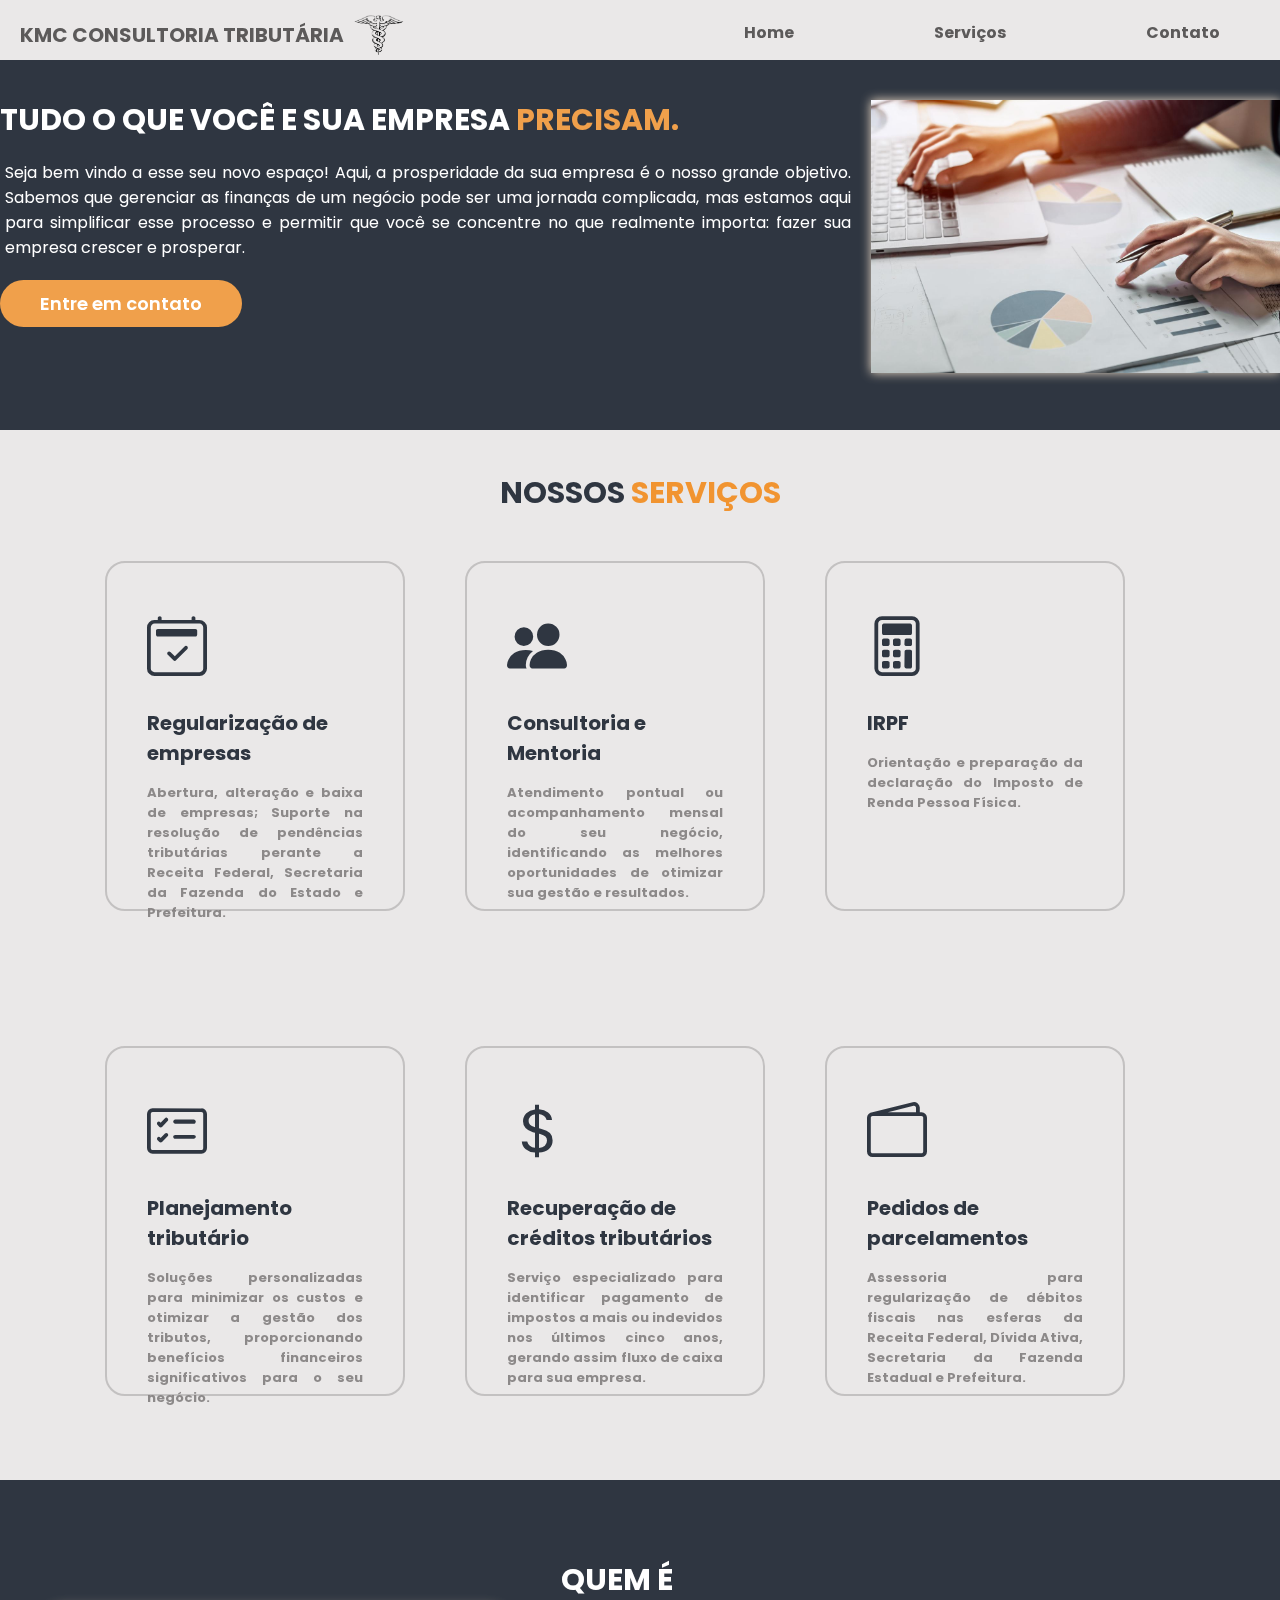
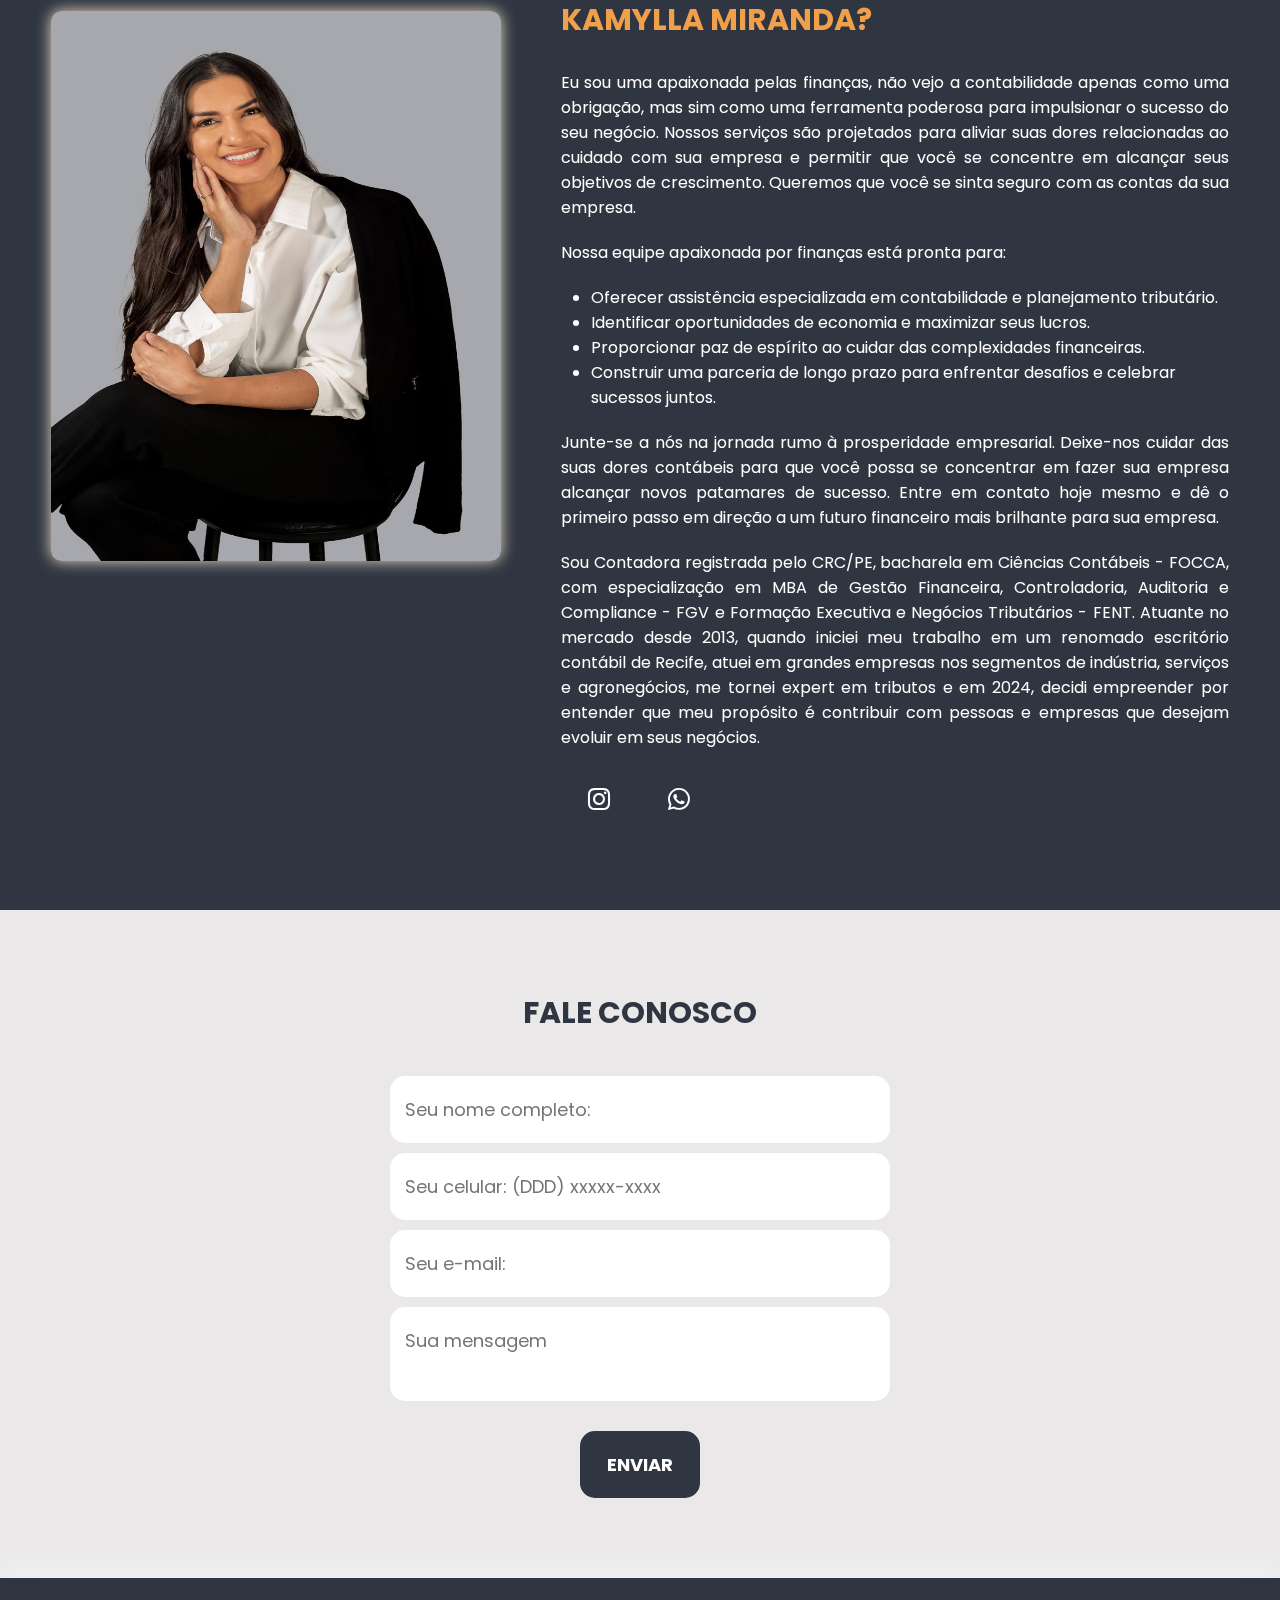
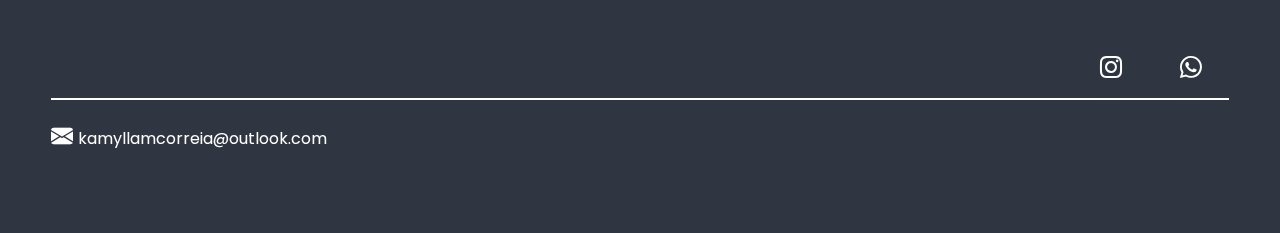
<file: index.html>
<!DOCTYPE html>
<html lang="pt-br">
<head>
    <meta charset="UTF-8">
    <link rel="preconnect" href="https://fonts.googleapis.com">
<link rel="preconnect" href="https://fonts.gstatic.com" crossorigin>
<link href="https://fonts.googleapis.com/css2?family=Poppins:ital,wght@0,100;0,200;0,300;0,400;0,500;0,600;0,700;0,800;0,900;1,100;1,200;1,300;1,400;1,500;1,600;1,700;1,800;1,900&display=swap" rel="stylesheet">
<link rel="preconnect" href="https://fonts.googleapis.com">
<link rel="preconnect" href="https://fonts.gstatic.com" crossorigin>
<link href="https://fonts.googleapis.com/css2?family=Alex+Brush&display=swap" rel="stylesheet">
<link rel="stylesheet" href="fonts.css">
<link rel="stylesheet" href="https://cdn.jsdelivr.net/npm/bootstrap-icons@1.11.3/font/bootstrap-icons.min.css">
    <meta name="viewport" content="width=device-width, initial-scale=1.0">
    <title>Perfil</title>
    <link rel="stylesheet" href="style.css">
    <script>
        window.onload = function() {
          let BASE_DOMAIN = window.location.origin;
          document.getElementsByName('redirectTo')[0].value = `${BASE_DOMAIN}/site.kamylla/obrigada.html`;
        }
      </script>
</head>
<body>
    <div id="drawer">
        <div class="overlay" data-drawer="toggle"></div>
        <!--<div class="cabecalho">*/!-->
            
            
            
            <header id="header">
                <div class="nome-logo">
                
                    <p class="nome">KMC CONSULTORIA TRIBUTÁRIA</p>
                    <img class="simbol-cont" src="img/simbolo-contabil.png" alt="">
                    
                </div>
                
                    
                    <nav id="nav">
                        <button type="button" id="btn-mobile" data-drawer="close">
                            <img src="img/list.svg" alt="Icon mobile">
                        </button>
                        <ul id="menu">
                        <li><a href="./index.html">Home</a></li>
                        <li><a  id="show-hide" href="#">Serviços</a>
                            <ul class="opcoes">
                                <li>Planejamento tributário</li>
                                
                                <li>Recuperação de créditos tributários</li>
                                <li>Pedidos de parcelamentos</li>
                                <li>Regularização de empresas</li>
                                <li>Consultoria e Mentoria</li>
                                <li>IRPF</li>
                            </ul>
                        </li>
                        <li><a href="https://wa.me/5581998392468">Contato</a></li>
                        </ul>
                    </nav>
            </header>
            
            
        <!--</div>/!-->
    </div>
    <main>
        <section class="topo">
            <div class="interface">
                <div class="flex">
                    <div class="topo-site">
                        <h1>TUDO O QUE VOCÊ E SUA EMPRESA <span>PRECISAM.</span></h1>
                        <p>Seja bem vindo a esse seu novo espaço! Aqui, a prosperidade da sua empresa é o nosso grande objetivo. Sabemos que gerenciar as finanças de um negócio pode ser uma jornada complicada, mas estamos aqui para simplificar esse processo e permitir que você se concentre no que realmente importa: fazer sua empresa crescer e prosperar.</p>
                        <div class="btn-contato2">
                            <a href="https://wa.me/5581998392468" target="_blank">
                                <button>Entre em contato</button>
                            </a>
                        </div>
                    </div>
                    <div class="img-topo">
                        <img class="img-principal" src="img/foto-mulher.jpeg" alt="Imagem Mãos">
                    </div>
                </div>
            </div>
        </section>
        <section class="servicos">
            <div class="interface">
                <h2 class="titulo1">NOSSOS <span>SERVIÇOS</span></h2>
                <div class="flex">
                    <div class="servicos-box">
                        <i class="bi bi-card-checklist"></i>
                        
                            <h3>Planejamento tributário</h3>
                            <p>Soluções personalizadas para minimizar os custos e otimizar a gestão dos tributos, proporcionando benefícios financeiros significativos para o seu negócio.</p>
                        
                    </div>
                    <div class="servicos-box">
                        <i class="bi bi-currency-dollar"></i>
                        
                            <h3>Recuperação de créditos tributários</h3>
                            <p>Serviço especializado para identificar pagamento de impostos a mais ou indevidos nos últimos cinco anos, gerando assim fluxo de caixa para sua empresa.</p>
                        
                    </div>
                    <div class="servicos-box">
                        <i class="bi bi-wallet2"></i>
                        <h3>Pedidos de parcelamentos</h3>
                        <p>Assessoria para regularização de débitos fiscais nas esferas da Receita Federal, Dívida Ativa, Secretaria da Fazenda Estadual e Prefeitura.</p>
                    </div>
                    <div class="servicos-box">
                        <i class="bi bi-calendar2-check"></i>
                        <h3>Regularização de empresas</h3>
                        <p>Abertura, alteração e baixa de empresas; 
                            Suporte na resolução de pendências tributárias perante a Receita Federal, Secretaria da Fazenda do Estado e Prefeitura.</p>
                    </div>
                    <div class="servicos-box">
                        <i class="bi bi-people-fill"></i>
                        <h3>Consultoria e Mentoria</h3>
                        <p>Atendimento pontual ou acompanhamento mensal do seu negócio, identificando as melhores oportunidades de otimizar sua gestão e resultados.</p>
                        
                    </div>
                    <div class="servicos-box">
                        <i class="bi bi-calculator"></i>
                        <h3>IRPF</h3>
                        <p>Orientação e preparação da declaração do Imposto de Renda Pessoa Física.</p>
                    </div>
                </div>
            </div>
        </section>
        <section class="sobre">
            <div class="interface">
                <div class="flex">
                    <div class="img-sobre">
                        <img class="imagem-2" src="img2/WhatsApp Image 2024-04-13 at 00.16.13.jpeg" alt="Imagem Kamylla">
                    </div>
                    <div class="txt-sobre">
                        <h2>QUEM É<span>KAMYLLA MIRANDA?</span></h2>
                        <P>Eu sou uma apaixonada pelas finanças, não vejo a contabilidade apenas como uma obrigação, mas sim como uma ferramenta poderosa para impulsionar o sucesso do seu negócio. Nossos serviços são projetados para aliviar suas dores relacionadas ao cuidado com sua empresa e permitir que você se concentre em alcançar seus objetivos de crescimento. Queremos que você se sinta seguro com as contas da sua empresa. </P>
                        <p>Nossa equipe apaixonada por finanças está pronta para:</p>
                        <ul>
                            <li>Oferecer assistência especializada em contabilidade e planejamento tributário.</li>
                            <li>Identificar oportunidades de economia e maximizar seus lucros.</li>
                            <li>Proporcionar paz de espírito ao cuidar das complexidades financeiras.</li>
                            <li>Construir uma parceria de longo prazo para enfrentar desafios e celebrar sucessos juntos.</li>
                        </ul>
                        <p>Junte-se a nós na jornada rumo à prosperidade empresarial. Deixe-nos cuidar das suas dores contábeis para que você possa se concentrar em fazer sua empresa alcançar novos patamares de sucesso. Entre em contato hoje mesmo e dê o primeiro passo em direção a um futuro financeiro mais brilhante para sua empresa.</p>
                        <p>Sou Contadora registrada pelo CRC/PE, bacharela em Ciências Contábeis - FOCCA, com especialização em MBA de Gestão Financeira, Controladoria, Auditoria e Compliance - FGV e Formação Executiva e Negócios Tributários - FENT. Atuante no mercado desde 2013, quando iniciei meu trabalho em um renomado escritório contábil de Recife, atuei em grandes empresas nos segmentos de indústria, serviços e agronegócios, me tornei expert em tributos e em 2024, decidi empreender por entender que meu propósito é contribuir com pessoas e empresas que desejam evoluir em seus negócios.</p>
                        <div class="btn-social">
                            <a href="https://www.instagram.com/kamylla_contadora/" target="_blank"><button><i class="bi bi-instagram"></i></button></a>
                            <a href="https://wa.me/5581998392468" target="_blank"><button><i class="bi bi-whatsapp"></i></button></a>
                            <!--<a href="#"><button><i class="bi bi-linkedin"></i></button></a>!-->
                        </div>
                    </div>
                </div>
            </div>
        </section>
        <section class="formulario">
            <div class="interface">
                <h2 class="titulo2">FALE CONOSCO</h2>
                <form action="https://api.staticforms.xyz/submit" method="post">
                    <input type="text" name="name" id="" class="texto" placeholder="Seu nome completo:" required>
                    <input type="tel" name="phone" id="" class="texto" placeholder="Seu celular: (DDD) xxxxx-xxxx">
                    <input type="email" name="email" id="" class="texto" placeholder="Seu e-mail:" required>
                    <textarea name="message" id="" class="texto" placeholder="Sua mensagem" required></textarea>
                    <div class="btn-enviar"><input type="submit" value="ENVIAR"></div>
                    <input type="hidden" name="accessKey" value="a4379ac9-94f3-4a38-a1db-f5a3c18c4e5a">
                    <input type="hidden" name="redirectTo" value="http://127.0.0.1:5500/obrigada.html">
                    
                </form> 
                <!--<form action="https://formsubmit.co/taisa.tavares93@gmail.com" method="post">
                    <input type="hidden" name="_next" value="http://127.0.0.1:5500/obrigada.html">
                    <input type="hidden" name="_autoresponse" value="Recebemos sua mensagem, obrigada pelo contato e logo responderemos!">
                    <input type="text" name="name" id="" placeholder="Seu nome completo:" required>
                    <input type="email" name="email" id="" placeholder="Seu e-mail:" required>
                    <input type="text" name="celular" id="" placeholder="Seu celular: (DDD) xxxxx-xxxx" required> 
                    <textarea name="message" id="" placeholder="Sua mensagem" required></textarea>
                    <div class="btn-enviar"><input type="submit" value="ENVIAR"></div>
                    
                    
                </form>!-->
            </div>
        </section>
    </main>
    <footer>
        <div class="interface">
            <div class="line-footer">
                <div class="flex">
                    <div class="logo-footer">
                        <!--<img class="logo-rodape" src="img/logo-branco150.png" alt="Logotipo KM"> !-->
                    </div>
                    <div class="btn-social">
                        <a href="https://www.instagram.com/kamylla_contadora/" target="_blank"><button><i class="bi bi-instagram"></i></button></a>
                        <a href="https://wa.me/5581998392468" target="_blank"><button><i class="bi bi-whatsapp"></i></button></a>
                    </div>
                </div>
            <div class="line-footer borda">
                <p><i class="bi bi-envelope-fill"></i><a href="mailto:kamyllamcorreia@outlook.com">kamyllamcorreia@outlook.com</a></p>
            </div>
        </div>
    </footer>
    <script src="scripts.js"></script>
</body>
</html>
</file>
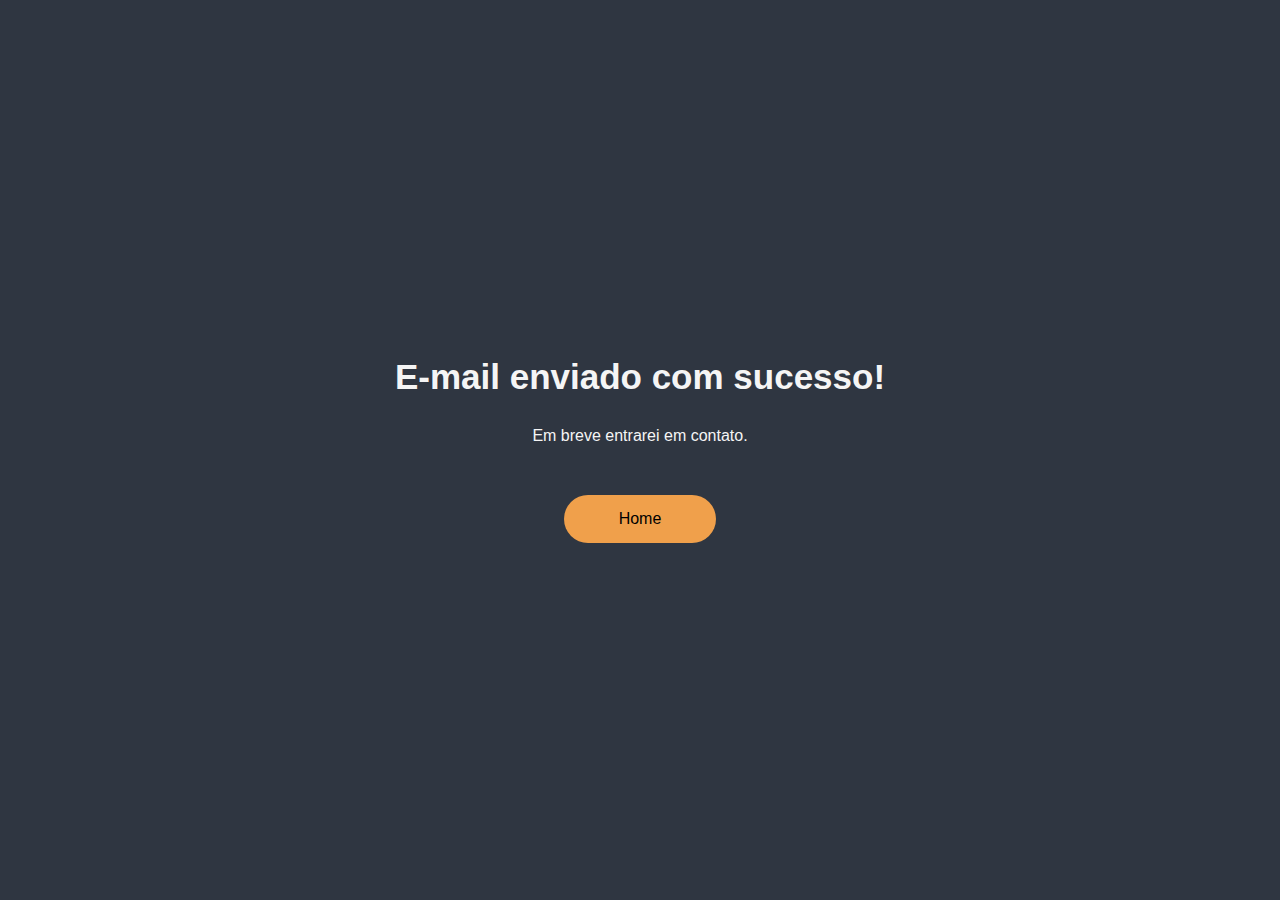
<file: obrigada.html>
<!DOCTYPE html>
<html lang="pt-br">
<head>
    <meta charset="UTF-8">
    <meta name="viewport" content="width=device-width, initial-scale=1.0">
    <title>Obrigada</title>
    <link rel="stylesheet" href="style.css">
</head>
<body class="main">
    <h1 class="text">E-mail enviado com sucesso!</h1>
    <p class="paragrafo">Em breve entrarei em contato.</p>
    <a href="index.html" class="btn-home">Home</a>
</body>
</html>
</file>
<file: fonts.css>
@font-face {
    font-family: 'Alex Brush', cursive;
    src: url(fonts/AlexBrush-Regular.ttf);
}
</file>
<file: style.css>
/* Geral */

*{
    margin: 0;
    padding: 0;
    box-sizing: border-box;
    font-family: "Poppins", sans-serif;

}

body{
    background-color: /*#eedcc69c #4f2612 #0F0F33  */ #2f3641;
    
}

#drawer {
    
    .nome-logo {
        margin: 0px;
        display: flex;
        gap: 10px;
    }
    .nome {
        padding: 0;
        
        color: rgb(92, 90, 90);
        font-weight: bold;
        font-size: 20px;
    }
    .simbol-cont {
        width: 50px;
        height: 40px;
        margin-top: -5px;
        
        
    }
    #btn-mobile {
        
        display: none;
        
    }
    .overlay {
        display: flex;
        position: fixed;
        top: 0;
        left: 0;
        right: 0;
        bottom: 0;
        z-index: -2;
        transition: all .5s ease-in-out;
    }
     /*.cabecalho{
        background-color: #eedcc6 #EAE8E8;
        position: fixed;
        width: 100%;
        top: 0;
        left: 0;
        right: 0;
        height: 60px;
        display: flex;
        flex-direction: row;
        margin-bottom: 40px;*/

    > header {
        display: flex;
        justify-content: space-between;
        padding: 20px;
        height: 60px;
        display: flex;
        flex-direction: row;
        margin-bottom: 40px;
        background-color: /*#eedcc6*/ #EAE8E8;
            
            
            > nav ul {
                padding: 0;
                /*margin: 10px;*/
                list-style: none;
                display: flex;
                flex-direction: row;
                gap: 60px;
                margin-top: 0px;

                >li a {
                    display: flex;
                    align-items: right;
                    height: 42px;
                    text-decoration: none;
                    color: /*#4f2612 #3b6b46 #c44709*/ rgb(92, 90, 90);
                    font-weight: bold;
                }
            }
            
        
    
        

        
            

            
    }

}   



.flex{
    display: flex;
    
}

.interface{
    max-width: 1280px;
    margin: 0 auto;
}

h2.titulo1{
    color: white;
    font-size: 30px;
    text-align: center;
}
h2.titulo2{
    color: white;
    font-size: 30px;
    text-align: center;
}

button:hover, form .btn-enviar input:hover{
    box-shadow: 0px 0px 8px #bc966f;
    transform: scale(1.05);
}

/* Cabeçalho */

header{
    padding: 40px 4%;
}

header > .interface{
    display: flex;
    align-items: center;
    justify-content: space-between;
}

header a {
    color: #7d7d7d;
    text-decoration: none;
    display: inline-block;
    transition: .2s;
}

header a:hover{
    color: #fff;
    transform: scale(1.05);
}

header nav ul{
    list-style-type: none;
}

header nav ul li{
    display: inline-block;
    padding: 0 40px;
}

#menu .opcoes{
    display: none;
    flex-direction: column;
    position: relative;
    margin-top: -18px; 
    height: 600px; 
    background-color: #e7e7e7;
    text-align: start;
    width: 190px;
}

#menu .opcoes li{
    display: block;
    flex-direction: column;
    margin: 15px;
    color: #4d4949d0;;
    font-weight: bold;
    padding: 20px;
    
}

.btn-contato button{
    padding: 10px 40px;
    font-size: 18px;
    font-weight: 600;
    background-color: #4f2612;
    color: #eedcc6;
    border-radius: 30px;
    cursor: pointer;
    transition: .2s;
}

.btn-contato2 button{
    padding: 10px 40px;
    font-size: 18px;
    font-weight: 600;
    background-color: /*#eedcc6; #4f2612 #3b6b46 #c44709*/  #f0a04b;
    color: /*#4f2612; #eedcc6*/ #fff;
    border: 0;
    border-radius: 30px;
    cursor: pointer;
    transition: .2s;
}



/*Topo do site*/

section .topo{
    padding: 40px 4%;
}

section .topo .flex{

    align-items: center;
    justify-content: center;
    gap: 90px;
    padding: 40px;
}

.topo h1{
    
    color: /*#4f2612 #eedcc6*/ #fff;
    font-size: 30px;
    line-height: 40px;
}

.topo .topo-site h1 span{
    color: /*#a25d24 rgb(255, 76, 5) #6A9975 #c44709*/  #f0a04b;
    
    
}

.topo .topo-site p{
    color: /*#4f2612 #eedcc6*/ #fff;
    margin-left: -15px;
    padding: 20px;
    text-align: justify;
}

.img-principal{
    
    
    margin-bottom: 50px;
    width: 100%;
    box-shadow: 0px 0px 10px /*#753602e7*/ #eedcc6;
}

/*.topo .img-topo img{
    position: relative;
    animation: flutuar 2s ease-in-out infinite alternate;
}

@keyframes flutuar{
    0%{
        top: 0;
    }
    100%{
        top: 30%;
    }
}*/

/*Estilos serviços*/

section.servicos{
    padding: 40px 4%;
    background-color: #EAE8E8 /*#F2DFCA*/;
    height: 1050px;
}

section.servicos .flex{
    gap: 60px;
    flex-direction: row;
    flex-wrap: wrap-reverse;
    justify-content: center;
    align-items: center;
    margin-left: -50px;
    
    /*display: block;
    justify-content: center;
    align-items: center;
    flex-wrap: wrap;*/
    
}

.servicos .titulo1{
    color: /*#4f2612 #eedcc6 rgb(65, 63, 63)*/  #2f3641;
}
.servicos .titulo1 span{
    color: /*#a25d24 rgb(255, 76, 5) #3b6b46 #c44709*/ #f19430;
}

.servicos .servicos-box{
    color: /*#4f2612*/ /*#eedcc6 rgb(255, 76, 5) #3b6b46 #c44709*/ #2f3641;
    font-weight: bold;
    padding: 40px;
    border-radius: 20px;
    /*border: 2px solid #fff;*/
    margin-top: 45px;
    margin-bottom: 30px;
    width: 300px;
    height: 350px;
    transition: .2s;
    border: 2px solid /*#4f2612*/ #97959579;
}

.servicos .servicos-box:hover{
    transform: scale(1.05);
    box-shadow: 0 0 8px #ffffff7a;
}

.servicos .servicos-box i{
    font-size: 60px;
    color: /*#4f2612 #eedcc6 rgb(255, 76, 5) #3b6b46 #c44709*/ #2f3641;
    font-weight: bold;
}

.servicos .servicos-box h3{
    font-size: 20px;
    margin: 15px 0;
}

.servicos .servicos-box p{
    text-align: justify;
    font-size: 13px;
    color: #807d7de3;
}


/*Estilo sobre*/

section.sobre{
    padding: 80px 4%;
}

section.sobre .flex{
    align-items: center;
    gap: 60px;
}

.imagem-2{
    border-radius: 10px;
    box-shadow: 0px 0px 15px /*#753602e7*/ #eedcc6;
    width: 450px;
    height: 550px;
    margin-top: -210px;
    
}

.sobre .txt-sobre{
    color: /*#4f2612 #eedcc6*/ #fff;

}

.sobre .txt-sobre h2{
    font-size: 30px;
    color: /*#4f2612 #eedcc6*/ #fff;
    line-height: 40px;
    margin-bottom: 30px;
}
.sobre .txt-sobre h2 span{
    color: /*#a25d24 rgb(255, 76, 5) #6A9975 #c44709*/ #f0a04b;
    display: block;
}

.sobre .txt-sobre p{
    margin: 20px 0;
    text-align: justify;
    color: /*#4f2612 #eedcc6*/ #fff;
}
.sobre .txt-sobre ul {
    margin-left: 30px;
    color: /*#4f2612 #eedcc6*/ #fff;
}


.btn-social button{
    width: 60px;
    height: 60px;
    border-radius: 30px;
    border: none;
    background-color: /*#4f2612 #eedcc6 rgb(255, 76, 5) #6A9975*/ #2f3641;
    font-size: 22px;
    cursor: pointer;
    margin: 0 8px;
    transition: .2s;
}

.btn-social button i{
    color: /*#eedcc6 #4f2612*/ #fff;
    
    
    
}

/*Formulário*/

section.formulario{
    padding: 80px 4%;
    background-color: /*#4f2612 #eedcc6 #6A9975 #F2DFCA*/ #EAE8E8 ;
}

section.formulario h2 {
    color: /*#eedcc6 #4f2612 #3b6b46*/ #2f3641;
}

form{
    max-width: 500px;
    margin: 0 auto;
    display: flex;
    justify-content: center;
    flex-direction: column;
    gap: 10px;
    margin-top: 40px;
}
form input {
    color: #fff;
 }


form input, form textarea{
    width: 100%;
    background-color: /*#eedcc6*/ #fff;
    border: 0;
    outline: 0;
    padding: 20px 15px;
    border-radius: 15px;
    color: #a25d24;
    font-size: 18px;
}

form textarea{
    resize: none;
    max-height: 250px;
}

form .btn-enviar{
    margin-top: 20px;
    text-align: center;
}

form .btn-enviar input{
    width: 120px;
    background-color: /*#bc966f #3b6b46*/ #2f3641;
    color: /*#722c08 #eedcc6*/ #fff;
    font-weight: 700;
    cursor: pointer;
    transition: .2s;
}

/*Rodapé*/
footer .logo-rodape{
    width: 100px;
}
footer{
    padding: 40px 4%;
    box-shadow: 0 0 40px 10px #ffffff7a;
}

footer .flex{
    justify-content: space-between;
}

footer .line-footer{
    padding: 20px 0;
    
}

.borda{
    border-top: 2px solid /*#4f2612*/ #fff;
}

footer .line-footer p i{
    color: /*#4f2612 #eedcc6*/ #fff;
    font-size: 22px;
}

footer .line-footer p a{
    color: /*#4f2612 #eedcc6*/ #fff;
    text-decoration: none;
    padding: 5px;
}

/*Estilo obrigada*/
.main{
    display: flex;
    align-items: center;
    justify-content: center;
    min-height: 100vh;
    background: #2f3641;
    flex-direction: column;
}

.text{
    font-size: 35px;
    text-align: center;
    color: #f5f5f5;
    margin-bottom: 30px;
}
.paragrafo{
    color: #f5f5f5;
    margin-bottom: 50px;
}
.btn-home{
    padding: 15px 55px;
    background: #f0a04b;
    text-decoration: none;
    border-radius: 25px;
    color: black;
}


@media screen and (max-width: 1020px){
    /*Classes gerais*/
    

    #drawer {
        .nome-logo {
            margin: 0;
            display: flex;
            
        }

        .nome-logo .nome {
            font-size: 13px;
        }
        > header #menu {
            /*display: none;*/
            position: absolute;
            width: 60%;
            top: 70px;
            right: 0px;
            display: none;
            background: #e7e7e7; 
            height: 110vh;
            margin-top: -10px;  
        
            z-index: 1000; 
            
                
        }  
        
        #menu .opcoes{
            display: none;
            flex-direction: column;
            
            
        }

        #menu .opcoes li{
            margin: 15px;
            color: #4d4949d0;;
            font-weight: bold;
        }

        #btn-mobile {
            display: flex;
            position: absolute;
            right: 20px;
            width: 30px;
            height: 30px;
            background-color: /*#eedcc6*/ #EAE8E8;
            border: none; 
            
            
        }
        #btn-mobile img {
            width: 30px;
            
        }
        .simbol-cont {
            width: 50px;
            height: 40px;
            margin-top: -5px;
            margin-left: 5px;
            
        }
        
        .nome {
            display: flex;
            margin-left: -10px;
            font-family: "Pompins" sans-serif;
            font-size: 18px;
            font-weight: bold;
            color: /*#3b6b46*/ #2f3641;
        }
        
        
        
    }            
    
    #nav.active #menu {
        display: block;
        flex-direction: column;
        
    }        
    
    #menu a {
        padding: 2rem 0;
        margin: 10 1rem;
        border-bottom: 2px solid rgba(0, 0, 0, .05);
    }

    .flex{
        flex-direction: column;
    }

    .flex .img-topo{
        text-align: center;
        margin-bottom: -60px;
    }
    
    
    .topo .flex{
        flex-direction: column-reverse;
    }

    /*Cabeçalho*/
    .logo, .desktop, .btn-contato {
        display: none;
    }

    /*header{
        background-color: #00BCD5;
        
    }*/

    /*Topo*/
    .topo h1{
        margin-top: 10px;
    }
    .topo .topo-site h1 {
        
        font-size: 25px;
        padding: 20px 8%;
        margin-bottom: -70px;
        
    }
    .topo .topo-site p{
        
        color: /*#4f2612 #eedcc6*/ #fff;
        margin-top: 30px ;
        margin-bottom: -20px;
        padding: 40px;
        text-align: justify;
        
    }
    
    section .topo {
        padding: 80px 8%;
        
    }

    .btn-contato2  {
        padding: 20px 8%;
        margin-bottom: 20px;
        
        
    }
    .btn-contato2 button{
        background-color: /*#eedcc6 #3b6b46 #c44709*/  #f0a04b;
        color: #fff;
    }
    
    .img-topo img{
        
        text-align: center;
        
        
    }
    /*Serviços*/
    section.servicos{
        padding: 40px 8%;
        height: 950px;
        
    }

    
    
    .servicos .servicos-box{
        
        width: 155px;
        height: 250px;
        padding: 10px;
        margin-right: -40px;
        margin-bottom: -70px;
        
    }
    .servicos .titulo1{
        font-size: 25px;
        margin-top: -20px;
        margin-bottom: -20px;
    }
    .servicos .servicos-box i{
        font-size: 25px;
        
    }
    .servicos .servicos-box h3{
        font-size: 12px;
    }

    .servicos .servicos-box p{
        font-size: 9px;
        width: 135px;
        height: 150px;
        
    }

    /*Sobre*/
    section.sobre{
        padding: 80px 8%;
    }
    .sobre .txt-sobre h2{
        font-size: 25px;
        line-height: 30px;
        margin-top: -30px;
        
    }
    .btn-social button{
        color: black;
    }
    .sobre .img-sobre .imagem-2{
        margin-top: 10px;
        /*border-radius: 10%;*/
        width: 100vw;
        
        box-shadow: 0px 0px 3px /*#753602e7*/ #eedcc6;
    }



    /*Formulário*/
    section.formulario{
        background-color: /*#4f2612 #eedcc6*/ #EAE8E8;
        height: 550px;
    }
    section.formulario .interface{
        margin-top: -70px;
    }
    section .titulo2{
        color: #bc966f;
        font-size: 25px;
        font-weight: 50px;
    }
    section .btn-enviar input{
        background-color: /*#eedcc6 #4f2612  #3b6b46*/ #2f3641;
        color: /*#4f2612 #eedcc6*/  #fff;
    }
    .btn-social button{
        color: black;
    }
    /*Rodapé*/
    footer .flex{
        flex-direction: column;
        margin-bottom: 20px;
        }
    footer .line-footer{
        text-align: center;
        }
    .logo-footer img{
        display: none;
        
        }

}
</file>
